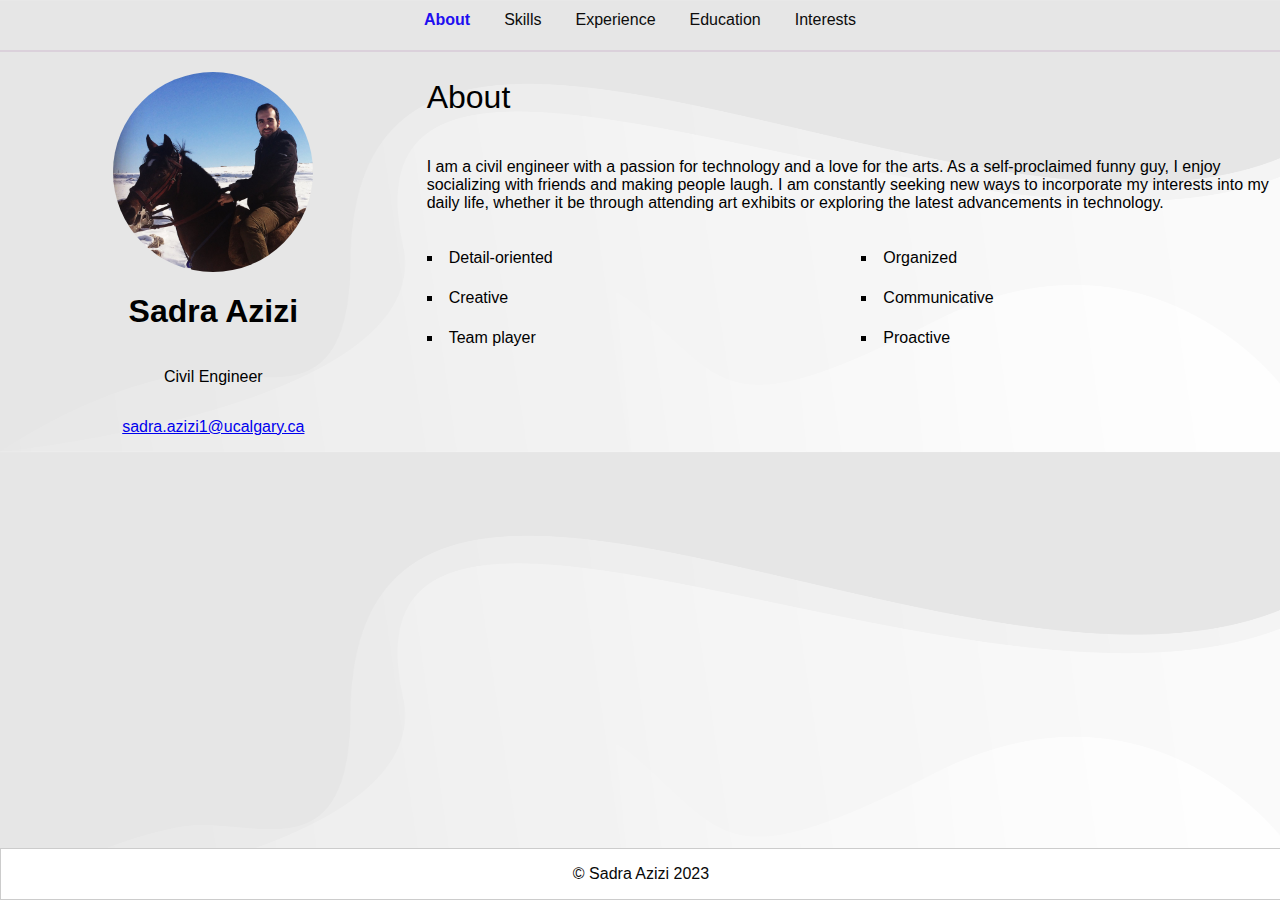
<file: index.html>
<!DOCTYPE html>
<html lang="en">
  <head>
    <meta charset="UTF-8">
      <meta name="viewport" content="width=device-width, initial-scale=1.0">

    <title> My Skills</title>
    <link rel="stylesheet" href="style.css">
  </head>
  <body>
    <header>
      <nav>
        <ul>
          <li><a href="index.html" class="active">About</a></li>
          <li><a href="skills.html" >Skills</a></li>
          <li><a href="experience.html">Experience</a></li>
          <li><a href="education.html">Education</a></li>
          <li><a href="interests.html">Interests</a></li>
        </ul>
      </nav>
    </header>
    <main>
      <!-- <h1>Skills</h1> -->
      <!-- <div class="container"> -->
        <div class="main">
          <div class="main-row">
            <div class="main-col1">
              <img src="my-image.jpg" alt="A picture of me">
              <h1>Sadra Azizi</h1>
              <p> Civil Engineer</p>
              <p><a href="mailto:sadra.azizi1@ucalgary.ca">sadra.azizi1@ucalgary.ca</a></p>
            </div>

            <div class="main-col2">
              <h2>About</h2>
          


          
              <p> I am a civil engineer with a passion for technology and a love for the arts. As a self-proclaimed funny guy, I enjoy socializing with friends and making people laugh. I am constantly seeking new ways to incorporate my interests into my daily life, whether it be through attending art exhibits or exploring the latest advancements in technology. </p>
                    <!-- <div class="columns"> -->
                <ul class="list2">
          

                  <li>Detail-oriented</li>
                  <li>Creative</li>
                  <li>Team player</li>
                  <li>Organized</li>
                  <li>Communicative</li>
                  <li>Proactive</li>
                  
                </ul>
            </div>

          </div>
        </div>
      
      
    
    
    
    </main>
    <footer>
      <p> © Sadra Azizi 2023</p>
    </footer>
  </body>
</html>
</file>
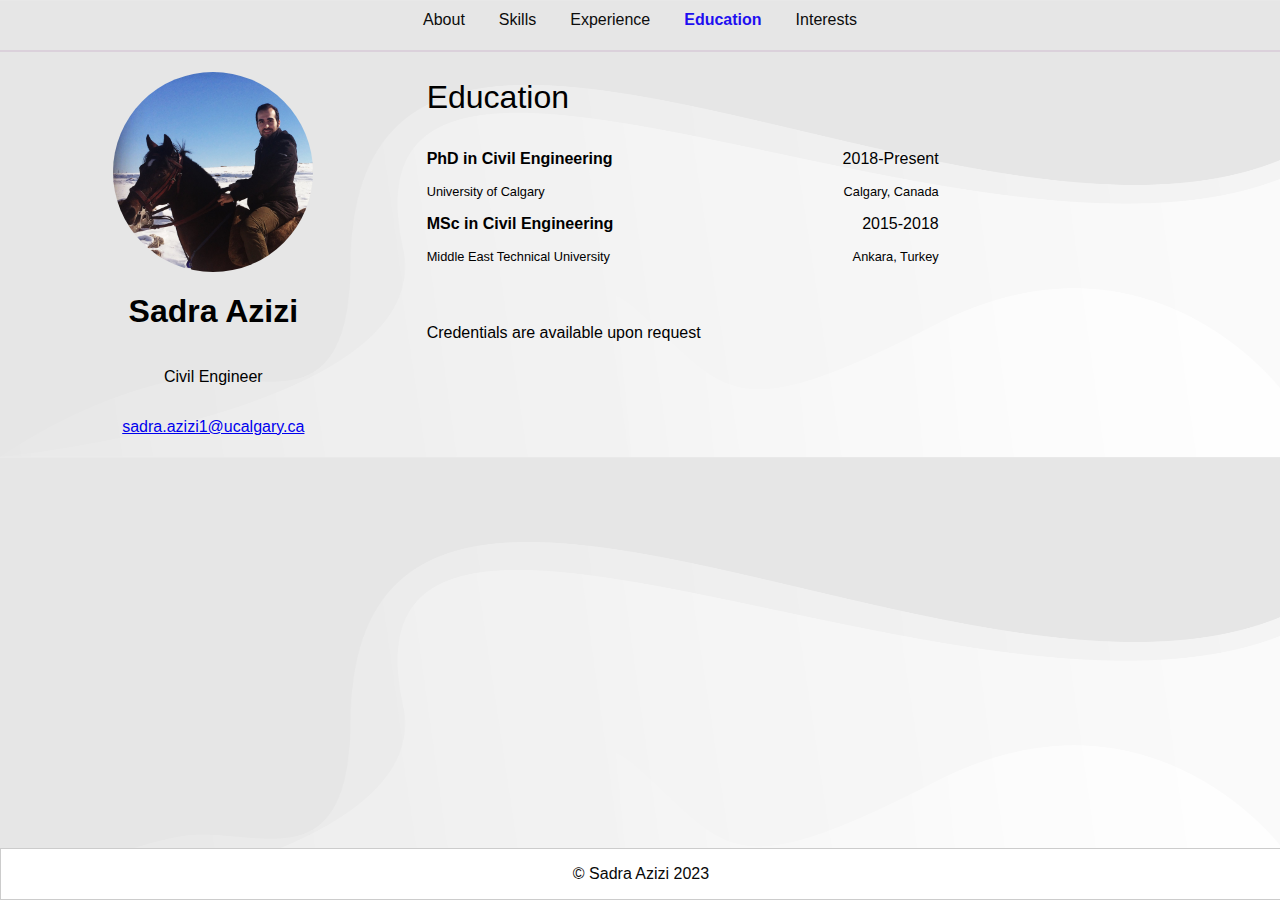
<file: education.html>
<!DOCTYPE html>
<html lang="en">
  <head>
    <meta charset="UTF-8">
      <meta name="viewport" content="width=device-width, initial-scale=1.0">

    <title> My Skills</title>
    <link rel="stylesheet" href="style.css">
  </head>
  <body>
    <header>
      <nav>
        <ul>
          <li><a href="index.html">About</a></li>
          <li><a href="skills.html" >Skills</a></li>
          <li><a href="experience.html">Experience</a></li>
          <li><a href="education.html"class="active">Education</a></li>
          <li><a href="interests.html">Interests</a></li>
        </ul>
      </nav>
    </header>
    
      <main>
        <!-- <h1>Skills</h1> -->
        <!-- <div class="container"> -->
         <div class="main">
          <div class="main-row">
            <div class="main-col1">

              <img src="my-image.jpg" alt="A picture of me">
            
              <h1>Sadra Azizi</h1>
              <p> Civil Engineer</p>
              <p><a href="mailto:sadra.azizi1@ucalgary.ca">sadra.azizi1@ucalgary.ca</a></p>
            </div>
        
           <div class="main-col2">
              <h2>Education</h2>
              <!-- <div class="container"> -->
              
              <!-- <div class="left-section"> -->
              
                

              <div class="table-container">  
                  <div class="table-row">  
                    <div class="col1-itemBold"> PhD in Civil Engineering  </div>
                    <div class="col2-itemLarge"> 2018-Present  </div>
                  </div> 

                  <div class="table-row"> 
                    <div class="col1-item"> University of Calgary  </div>
                    <div class="col2-item"> Calgary, Canada  </div>
                  </div> 
                
                  <div class="table-row"> 
                    <div class="col1-itemBold"> MSc in Civil Engineering  </div>
                    <div class="col2-itemLarge"> 2015-2018  </div>
                  </div> 
                  
                  <div class="table-row"> 
                    <div class="col1-item"> Middle East Technical University   </div>
                    <div class="col2-item"> Ankara, Turkey  </div>
                  </div> 

                  

                    
                    
                    <p><br><br>Credentials are available upon request</p>
                        
              </div>

             
            </div>
  
          </div>
        </div>
        <!-- </div> -->
        
        
      
    
    
    
    </main>
    <footer>
      <p> © Sadra Azizi 2023</p>
    </footer>
  </body>
</html>
</file>
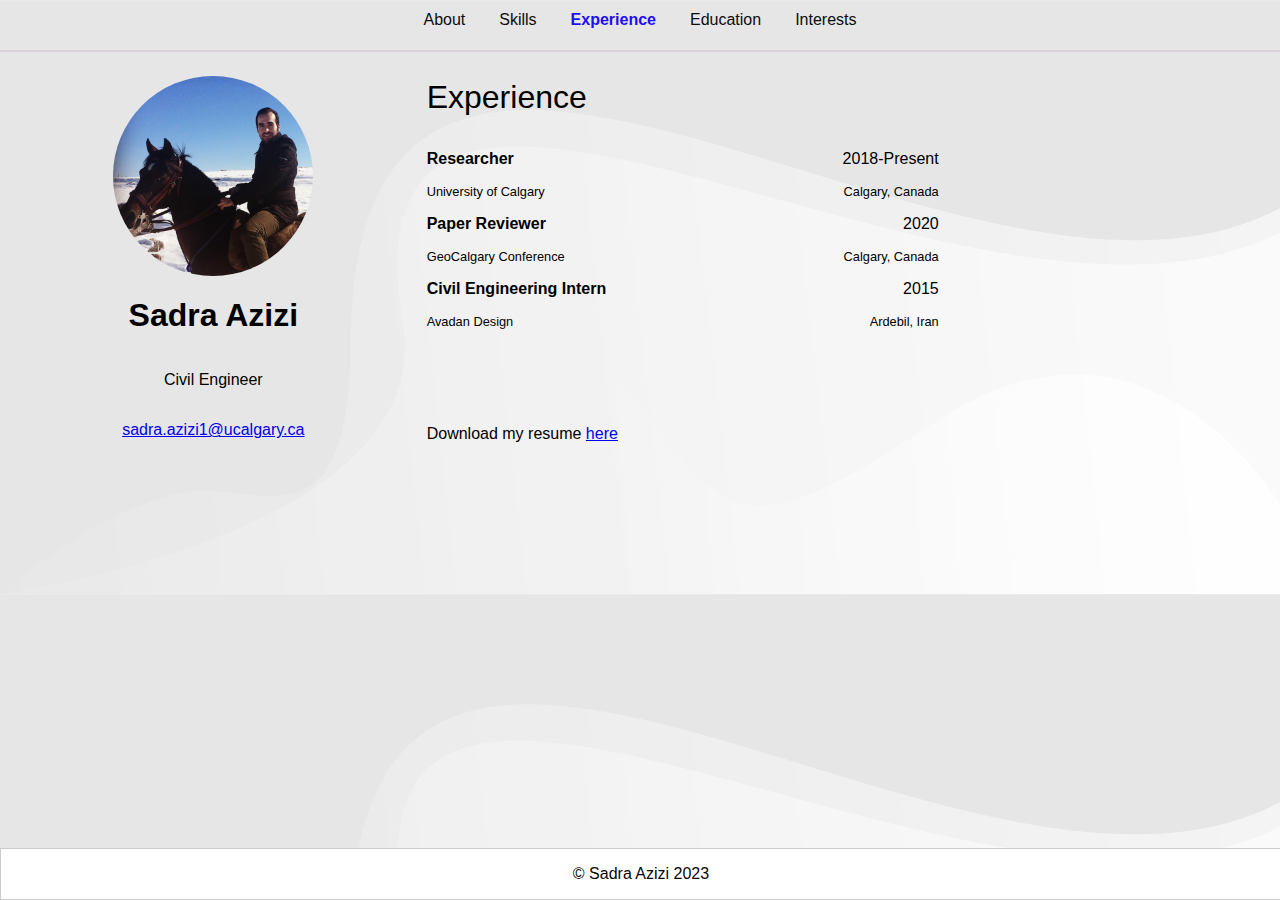
<file: experience.html>
<!DOCTYPE html>
<html lang="en">
  <head>
    <meta charset="UTF-8">
      <meta name="viewport" content="width=device-width, initial-scale=1.0">

    <title> Experience</title>
    <link rel="stylesheet" href="style.css">
  </head>
  <body>
    <header>
      <nav>
        <ul>
          <li><a href="index.html">About</a></li>
          <li><a href="skills.html" >Skills</a></li>
          <li><a href="experience.html"class="active">Experience</a></li>
          <li><a href="education.html">Education</a></li>
          <li><a href="interests.html">Interests</a></li>
        </ul>
      </nav>
    </header>
    
      <main>
        <!-- <h1>Skills</h1> -->
       
          <div class="main">
          <div class="main-row">
            <div class="main-col1">
              <img src="my-image.jpg" alt="A picture of me">
              
              <h1>Sadra Azizi</h1>
              <p> Civil Engineer</p>
              <p><a href="mailto:sadra.azizi1@ucalgary.ca">sadra.azizi1@ucalgary.ca</a></p>
            </div>
            
            
            <div class="main-col2">

              <h2>Experience</h2>
            <!-- <div class="container"> -->
            
            <!-- <div class="left-section"> -->
              <div class="table-container">  
                <div class="table-row">  
                  <div class="col1-itemBold"> Researcher  </div>
                  <div class="col2-itemLarge"> 2018-Present  </div>
                </div> 

                <div class="table-row"> 
                  <div class="col1-item"> University of Calgary  </div>
                  <div class="col2-item"> Calgary, Canada  </div>
                </div> 
               
                <div class="table-row"> 
                  <div class="col1-itemBold"> Paper Reviewer  </div>
                  <div class="col2-itemLarge"> 2020  </div>
                </div> 
                
                <div class="table-row"> 
                  <div class="col1-item"> GeoCalgary Conference   </div>
                  <div class="col2-item"> Calgary, Canada  </div>
                </div> 

                <div class="table-row"> 
                  <div class="col1-itemBold"> Civil Engineering Intern  </div>
                  <div class="col2-itemLarge"> 2015 </div>
                </div> 
                
                <div class="table-row"> 
                  <div class="col1-item"> Avadan Design    </div>
                  <div class="col2-item"> Ardebil, Iran  </div>
                </div> 

                  
                  
                  <p><br><br><br><br>Download my resume <a href="resume.pdf">here</a></p>
                      
                </div>
              
  
  
              
            </div>
  
          </div>
        </div>
        
        
        
      
    
    
    
    </main>
    <footer>
      <p> © Sadra Azizi 2023</p>
    </footer>
  </body>
</html>
</file>
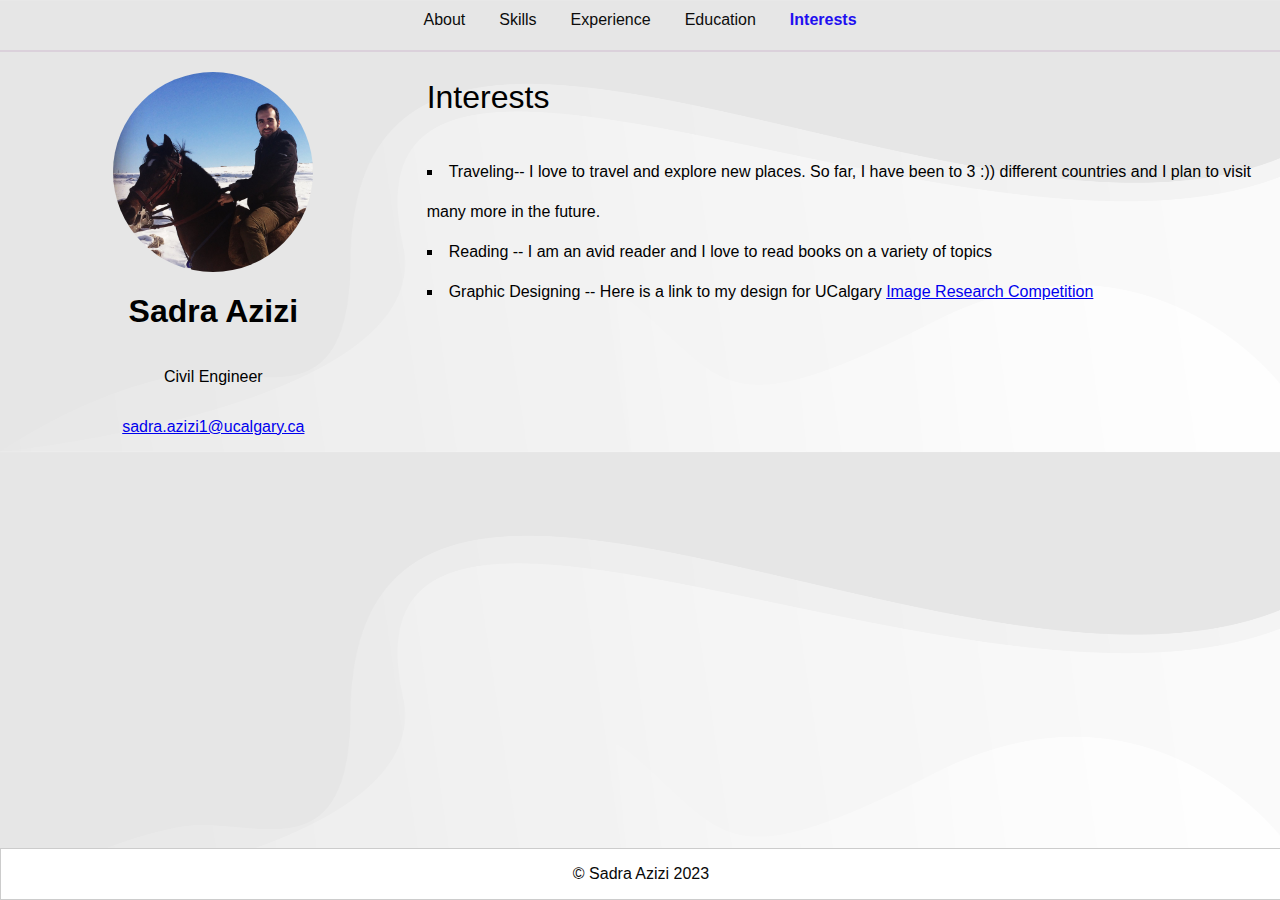
<file: interests.html>
<!DOCTYPE html>
<html lang="en">
<head>
  <meta charset="UTF-8">
  <meta name="viewport" content="width=device-width, initial-scale=1.0">
  <title>My Interests</title>
  <link rel="stylesheet" href="style.css">
</head>
<body>
  <header>
    <nav>
      <ul>
        <li><a href="index.html">About</a></li>
        <li><a href="skills.html">Skills</a></li>
        <li><a href="experience.html">Experience</a></li>
        <li><a href="education.html">Education</a></li>
        <li><a href="interests.html" class="active">Interests</a></li>
      </ul>
    </nav>
  </header>

  
  
  
   <main>
      <!-- <h1>Skills</h1> -->
      <!-- <div class="container"> -->
        <div class="main">
          <div class="main-row">
            <div class="main-col1">
              <img src="my-image.jpg" alt="A picture of me">
          
              <h1>Sadra Azizi</h1>
              <p> Civil Engineer</p>
              <p><a href="mailto:sadra.azizi1@ucalgary.ca">sadra.azizi1@ucalgary.ca</a></p>
            </div>

            <div class="main-col2">
              <h2>Interests</h2>
              

            <!-- <div class="columns"> -->
              <ul class="list1">
              

                <li>Traveling-- I love to travel and explore new places. So far, I have been to 3 :)) different countries and I plan to visit many more in the future.</li>
                <li>Reading -- I am an avid reader and I love to read books on a variety of topics</li>
                <li>Graphic Designing -- Here is a link to my design for UCalgary <a href="https://grad.ucalgary.ca/my-gradskills/images-research">Image Research Competition</a></li>
                


              </ul>
        </div>
  
      </div>
      </div>
      
      
    
    
    
    </main>
  
  
  
  
  
  
  
  
  
  
  
  
  
  
  
  
  
  <footer>
    <p> © Sadra Azizi 2023 </p>
  </footer>
</body>
</html>
</file>
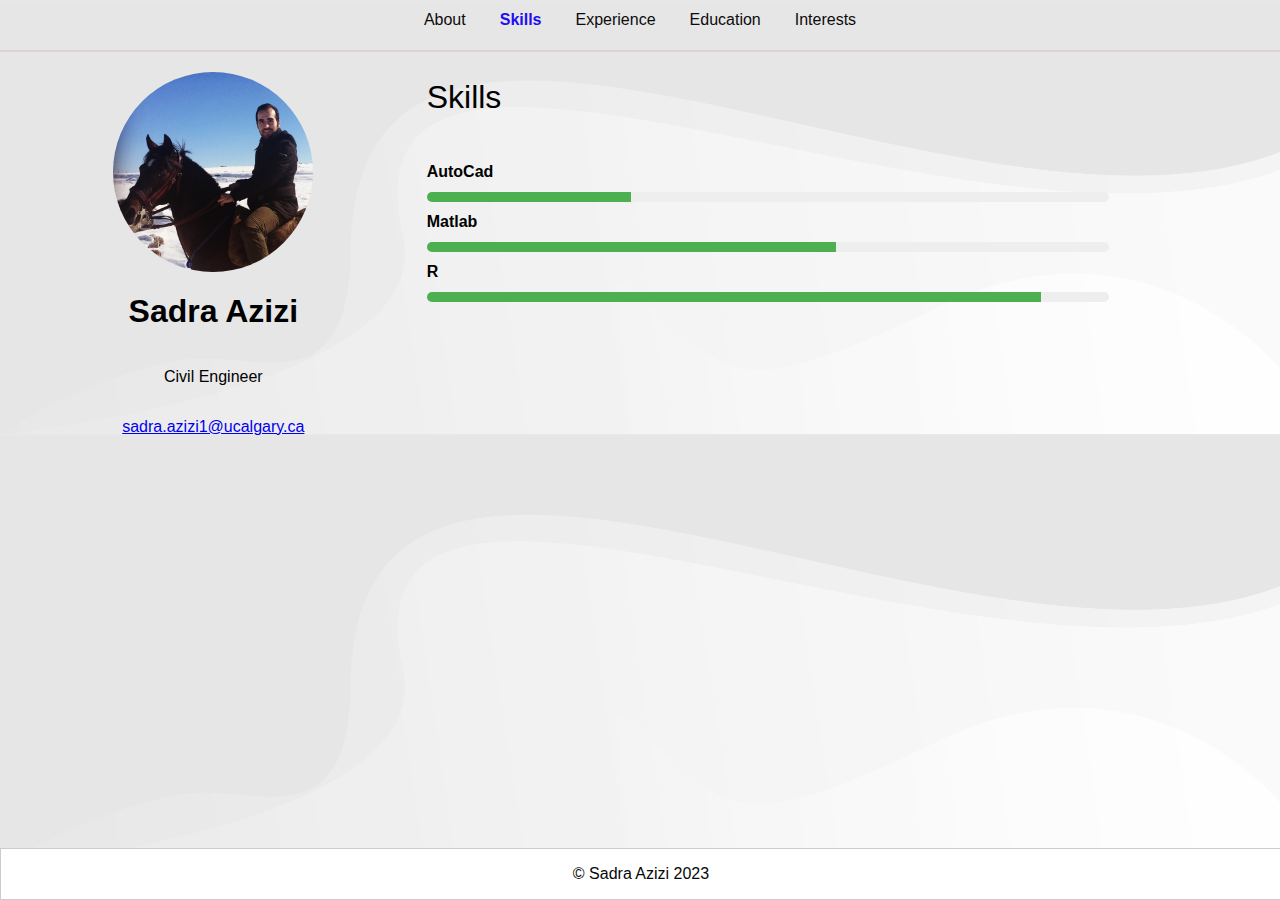
<file: skills.html>
<!DOCTYPE html>
<html lang="en">
  <head>
    <meta charset="UTF-8">
      <meta name="viewport" content="width=device-width, initial-scale=1.0">

    <title> My Skills</title>
    <link rel="stylesheet" href="style.css">
  </head>
  <body>
    <header>
      <nav>
        <ul>
          <li><a href="index.html">About</a></li>
          <li><a href="skills.html" class="active">Skills</a></li>
          <li><a href="experience.html">Experience</a></li>
          <li><a href="education.html">Education</a></li>
          <li><a href="interests.html">Interests</a></li>
        </ul>
      </nav>
    </header>
    <main>
      <!-- <h1>Skills</h1> -->
      <!-- <div class="container"> -->
        <div class="main">
          <div class="main-row">
            <div class="main-col1">
              <img src="my-image.jpg" alt="A picture of me">
            
              <h1>Sadra Azizi</h1>
              <p> Civil Engineer</p>
              <p><a href="mailto:sadra.azizi1@ucalgary.ca">sadra.azizi1@ucalgary.ca</a></p>
            </div>

            <div class="main-col2">
              <h2>Skills</h2>
              <ul>
                <li>
                  <span class="skill-name">AutoCad</span>
                  <div class="progress-bar-container">
                    <div class="progress-bar" style="width: 30%;"></div>
                  </div>
                </li>
                <li>
                  <span class="skill-name">Matlab</span>
                  <div class="progress-bar-container">
                    <div class="progress-bar" style="width: 60%;"></div>
                  </div>
                </li>
                <li>
                  <span class="skill-name">R</span>
                  <div class="progress-bar-container">
                    <div class="progress-bar" style="width: 90%;"></div>
                  </div>
                </li>
              </ul>
            </div>
      </div>
      </div>
      
      
    
    
    
    </main>
    <footer>
      <p> © Sadra Azizi 2023</p>
    </footer>
  </body>
</html>
</file>
<file: style.css>
/* Global styles */
body {
  font-family: Calibri, sans-serif;
  margin: 0;
  padding: 0;
  background-image: url(BackGround.jpeg);
background-position: center center;
background-size: 100% 100%;
}

/* Header styles */
header {
  color: #0d0d0e;
  padding: 0px;
  text-align: center;
  line-height:50px ;
  vertical-align: middle;
  /* margin: 30px */
  
  /* position: fixed; */
  /* bottom: 0;
  left: 0; */
  height: 50px; 
  /* border-right: 1px solid #ccc;
  border-top: 1px solid #ccc; */
  border-bottom: 2px solid  #dbd1db;
  /* border-left: 1px solid #e80ef0; */
}

nav ul {
  display: flex;
  list-style: none;
  margin: 0;
  padding: 0;
  justify-content: center; /* Center the list items horizontally */
}

nav ul li a {
  color: #0c0c0c;
  text-decoration: none;
  padding: 17px;
}

nav ul li a:hover {
  background-color: #0dd2ec;
}

nav ul a.active {
  color: rgb(30, 15, 240);
  font-weight: bold;
}

/* Main styles */
main {
  display: flex;
  flex-direction: column;
  justify-content: center;
  flex-wrap: wrap;
  /* margin-top: auto;
  margin-bottom: auto; */
  /* margin-top: 40px;
  margin-bottom: 40px; */
  /* border-right: 1px solid #f80303; */
  /* border-top: 1px solid #f80303; */
  /* border-bottom: 1px solid #f80303;
  border-left: 1px solid #f80303; */
  /* padding: 3%; */
  /* margin-left: 50px;
  margin-right: 50px; */
  width: 100%;
  height: 100%;
}

.container {
  display: flex;
  flex-direction: column;
  flex-wrap: wrap;
  width: 67%;
  /* max-width: 1200px; */ */
  /* flex-basis: auto; */
  /* flex-grow: 1; */
  /* max-width: 1200px; */
  margin-left: 20px;
  
  background-color: #fff;
  /* padding: 40px; */
  /* border-right: 1px solid #ccc;
  border-top: 1px solid #ccc;
  border-bottom: 1px solid #ccc;
  border-left: 1px solid #ccc; */
  /* height: 150%; */
}

/* ----- */

.main-row {
  display: flex;
  flex-flow: row wrap;
  width: 100%;
  /* border-bottom: 1px solid #e2630e;
  border-right: 1px solid #e2630e; */
  margin-right: 20px;
}

.main-col1 {
  display: flex;
  flex: 1;
  flex-flow: column nowrap;
  font-size: 1em;
  /* padding: 8px 0; */
  justify-content: center;
  align-items: center;
  /* border-right: 1px solid #e2630e; */



}

.main-col1 img {
  margin-top: 20px;
  width: 100%;
  max-width: 200px;
  height: auto;
  border-radius: 50%;
  /* border-right: 1px solid #e2630e; */

}


.main-col2 {
  display: flex;
  flex: 2;
  flex-flow: column wrap;
  font-size: 1em;
  /* padding: 8px 0; */
  justify-content: left;
  align-items: left;

}

.main-col2 p {

  font-size: 1em;
}

.main-col2 h2 {
  font-size: 2em;
font-style: normal;
font-weight: lighter;
  /* margin-left: 35px; */
}


/* ------------------------------------------------------------------ */
.table-container {
  display: flex;
  flex-flow: column nowrap;
  
  width: 60%;
  margin: 0 ;
}

.table-row {
  display: flex;
  flex-flow: row nowrap;
  width: 100%;
}




.col1-itemBold {
  display: flex;
  flex: 1;
  font-size: 1em;
  padding: 8px 0;
  justify-content: left;
  align-items: center;
  font-weight: bold;

}
.col1-item {
  display: flex;
  flex: 1;
  font-size: 0.8em;
  padding: 8px 0;
  justify-content: left;
  align-items: center;
  
}
.col2-itemLarge {
  display: flex;
  flex: 1;
  font-size: 1em;
  padding: 8px 0;
  justify-content: right;
  align-items: center;
  
}
.col2-item {
  display: flex;
  flex: 1;
  font-size: 0.8em;
  padding: 8px 0;
  justify-content: right;
  align-items: center;
  
}


/* ------------------------------------------------------------------ */

.skill-name {
  font-weight: bold;
  /* margin-top: 80px; */
  margin-left: 0px;
  margin-top: 10px;

  


}

.progress-bar-container {
  background-color: #eee;
  border-radius: 5px;
  height: 10px;
  width: 80%;
  overflow: hidden;
  /* margin-top: 10px;
  margin-left: 0px;
  margin-bottom: 20px; */



}

.progress-bar {
  background-color: #4CAF50;
  height: 100%;

}

ul {
  list-style-type: none;
  text-align: left;
  padding: 0%;
  margin: 0%;
  /* margin-left: 10px; */
  margin-top: 10px;
  
  list-style-position: inside;
  line-height: 40px;
  
}

.right {
  margin-left: 35px;

  overflow: hidden; /* or overflow: hidden; */
}

.columns {
  columns: 2;
  column-gap: px;
}

ul.list2 {
  list-style-type: square;
  /* color: rgb(47, 16, 156); */
  columns: 2;
  -webkit-columns: 2;
  -moz-columns: 2;
   
}

ul.list1 {
  list-style-type: square;
  /* color: rgb(47, 16, 156); */
  columns: 1;
  -webkit-columns: 1;
  -moz-columns: 1;
  /* margin-left: 0px; */
  margin-top: 10px;
}




/* Footer styles */
footer {
  background-color: #fff;
  color: #080808;
  padding: 0px;
  text-align: center;
  position: fixed;
  bottom: 0;
  left: 0;
  width: 100%;
  /* height: auto; Change the height to your desired value */
  border-right: 1px solid #ccc;
  border-top: 1px solid #ccc;
  border-bottom: 1px solid #ccc;
  border-left: 1px solid #ccc;
}

/* Media queries for responsiveness */



/* Responsive layout - makes a one column layout instead of a two-column layout */
@media (max-width: 600px) {
  .main-col1 {
    flex: 100%;
    /* justify-content: center; */
  align-items: center;
  
  }
  .main-col2 {
    flex: 100%;
    /* justify-content: center; */
  align-items: center;
  
  }
  header{
    padding: 10px;
  }
  nav ul li a {
    padding: 10px;
  }
  main {
    padding: 10px;
  }

  .progress-bar-container {
    padding: 10px;
    /* width: 100%; */

  }
}
</file>
